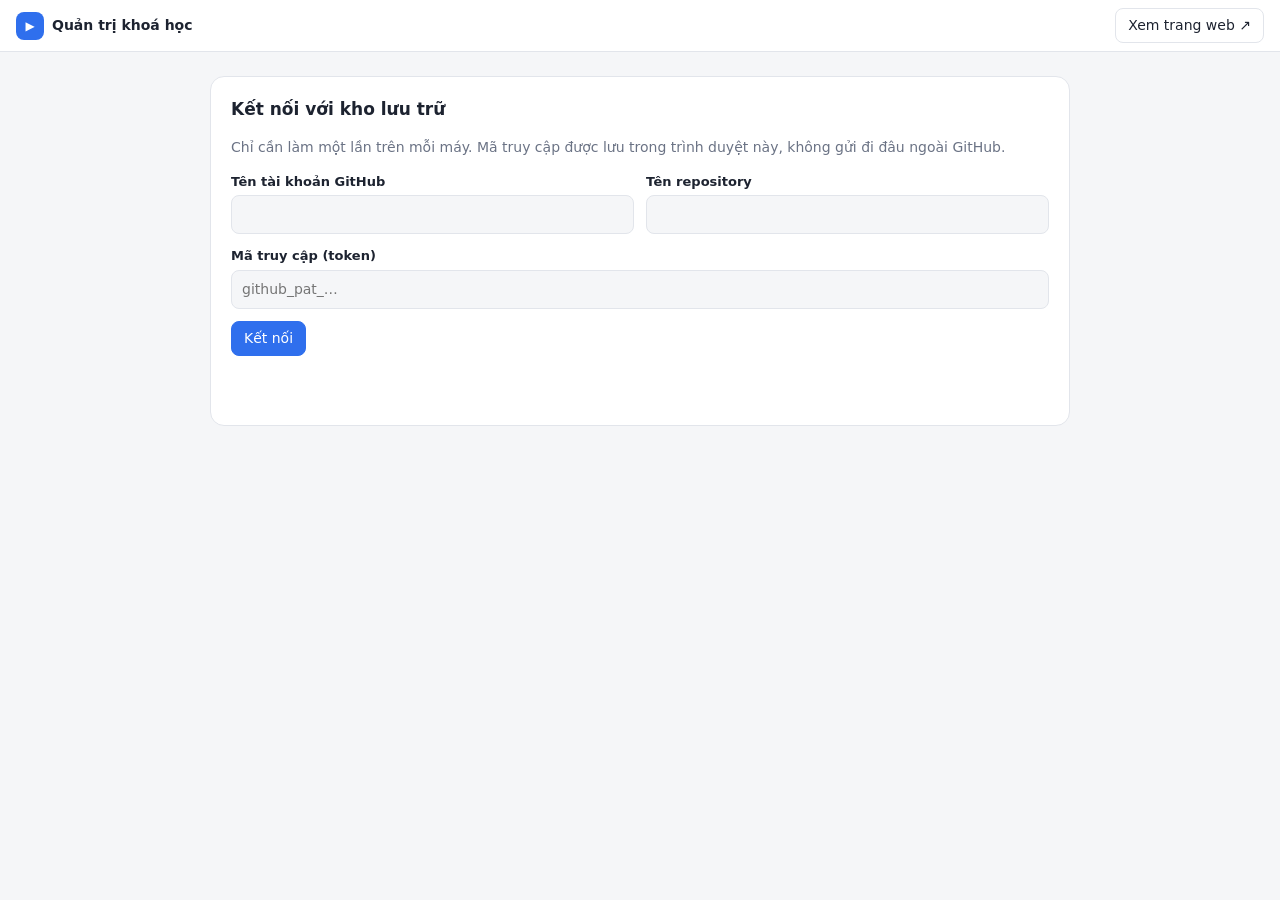
<file: admin.html>
<!doctype html>
<html lang="vi">
<head>
<meta charset="utf-8">
<meta name="viewport" content="width=device-width, initial-scale=1">
<meta name="robots" content="noindex">
<title>Quản trị khoá học</title>
<link rel="stylesheet" href="style.css">
</head>
<body>
<header class="topbar">
  <a class="brand" href="./">
    <span class="logo">▶</span>
    <span>Quản trị khoá học</span>
  </a>
  <div class="pkg-title"></div>
  <div class="actions">
    <a class="btn" href="./" target="_blank">Xem trang web ↗</a>
    <button class="btn" id="btnLogout" hidden>Đăng xuất</button>
  </div>
</header>

<main class="admin">
  <div class="admin-wrap">

    <!-- Kết nối lần đầu -->
    <section class="panel" id="loginPanel" hidden>
      <h2>Kết nối với kho lưu trữ</h2>
      <p class="muted">Chỉ cần làm một lần trên mỗi máy. Mã truy cập được lưu trong trình duyệt này, không gửi đi đâu ngoài GitHub.</p>
      <div class="row">
        <div class="field">
          <label for="inOwner">Tên tài khoản GitHub</label>
          <input id="inOwner" autocomplete="off" spellcheck="false">
        </div>
        <div class="field">
          <label for="inRepo">Tên repository</label>
          <input id="inRepo" autocomplete="off" spellcheck="false">
        </div>
      </div>
      <div class="field">
        <label for="inToken">Mã truy cập (token)</label>
        <input id="inToken" type="password" autocomplete="off" spellcheck="false" placeholder="github_pat_…">
      </div>
      <button class="btn primary" id="btnLogin">Kết nối</button>
      <p class="hint" id="loginStatus"></p>
    </section>

    <!-- Quản lý -->
    <div id="mainPanel" hidden>
      <div class="deploy" id="deploy"><span class="dot"></span><span id="deployText">Đang kiểm tra trạng thái web…</span></div>

      <section class="panel" style="margin-top:20px">
        <h2>Thêm khoá học</h2>
        <section class="drop" id="drop">
          <div class="drop-inner">
            <div class="drop-icon">📦</div>
            <p>Kéo thả file <b>.zip</b> SCORM vào đây (được chọn nhiều file), hoặc</p>
            <label class="btn primary">
              Chọn file…
              <input type="file" id="fileInput" accept=".zip,application/zip" multiple hidden>
            </label>
          </div>
        </section>
        <div id="pendingWrap" hidden style="margin-top:16px">
          <ul class="clist" id="pendingList"></ul>
          <div style="display:flex; gap:8px; margin-top:12px">
            <button class="btn primary" id="btnUpload">Tải lên</button>
            <button class="btn" id="btnCancel">Huỷ</button>
          </div>
        </div>
        <p class="hint" id="uploadStatus"></p>
      </section>

      <section class="panel" style="margin-top:20px">
        <h2>Khoá học hiện có <span class="muted" id="count"></span></h2>
        <ul class="clist" id="courseList"></ul>
      </section>
    </div>
  </div>
</main>

<div class="toast" id="toast" hidden></div>

<script src="vendor/jszip.min.js"></script>
<script src="admin.js"></script>
</body>
</html>
</file>
<file: style.css>
[hidden] { display: none !important; }
:root {
  --bg: #f5f6f8;
  --panel: #ffffff;
  --text: #1d2330;
  --muted: #6b7385;
  --border: #e2e5eb;
  --accent: #2f6fed;
  --accent-soft: #e8f0ff;
  --ok: #1f9d55;
  --warn: #c98a00;
}
@media (prefers-color-scheme: dark) {
  :root {
    --bg: #14171d;
    --panel: #1c2028;
    --text: #e6e9ef;
    --muted: #9099ab;
    --border: #2c323d;
    --accent: #6b9bff;
    --accent-soft: #24304a;
  }
}
* { box-sizing: border-box; }
html, body { height: 100%; margin: 0; }
body {
  font: 14px/1.5 system-ui, -apple-system, "Segoe UI", Roboto, sans-serif;
  background: var(--bg); color: var(--text);
  display: flex; flex-direction: column;
}
.topbar {
  display: flex; align-items: center; gap: 12px;
  padding: 8px 16px; background: var(--panel); border-bottom: 1px solid var(--border);
  min-height: 52px;
}
.brand { display: flex; align-items: center; gap: 8px; font-weight: 600; white-space: nowrap; }
.logo {
  display: inline-grid; place-items: center; width: 28px; height: 28px; border-radius: 8px;
  background: var(--accent); color: #fff; font-size: 12px;
}
.pkg-title { flex: 1; min-width: 0; overflow: hidden; text-overflow: ellipsis; white-space: nowrap; color: var(--muted); }
.actions { display: flex; gap: 6px; align-items: center; }
.btn {
  border: 1px solid var(--border); background: var(--panel); color: var(--text);
  padding: 6px 12px; border-radius: 8px; cursor: pointer; font: inherit;
}
.btn:hover:not(:disabled) { border-color: var(--accent); }
.btn:disabled { opacity: .4; cursor: default; }
.btn.primary { background: var(--accent); color: #fff; border-color: var(--accent); display: inline-block; }
.btn.small { padding: 2px 8px; font-size: 12px; }
.btn.danger:hover { border-color: #d33; color: #d33; }
.badge { font-size: 12px; padding: 2px 8px; border-radius: 99px; background: var(--accent-soft); color: var(--accent); }

.home { flex: 1; overflow: auto; padding: 32px 16px; display: flex; flex-direction: column; align-items: center; gap: 24px; }
.drop {
  width: 100%; max-width: 640px; border: 2px dashed var(--border); border-radius: 16px;
  background: var(--panel); padding: 48px 24px; text-align: center; transition: .15s;
}
.drop.over { border-color: var(--accent); background: var(--accent-soft); }
.drop-icon { font-size: 44px; }
.drop h1 { margin: 8px 0; font-size: 22px; }
.hint { color: var(--muted); min-height: 1.5em; }
.hint.error { color: #d33; }
.recent { width: 100%; max-width: 640px; }
.recent h2 { font-size: 15px; margin: 0 0 8px; }
.recent ul { list-style: none; margin: 0; padding: 0; display: grid; gap: 8px; }
.recent li {
  display: flex; align-items: center; gap: 8px; background: var(--panel);
  border: 1px solid var(--border); border-radius: 10px; padding: 10px 12px;
}
.recent li .name { flex: 1; min-width: 0; overflow: hidden; text-overflow: ellipsis; white-space: nowrap; }
.recent li .meta { color: var(--muted); font-size: 12px; }

.player { flex: 1; display: flex; min-height: 0; }
.toc {
  width: 280px; flex-shrink: 0; overflow: auto; background: var(--panel);
  border-right: 1px solid var(--border); padding: 8px;
}
.toc .org { font-weight: 600; padding: 8px; }
.toc ul { list-style: none; margin: 0; padding-left: 12px; }
.toc > ul { padding-left: 0; }
.toc .item { padding: 6px 8px; border-radius: 6px; display: flex; gap: 6px; align-items: baseline; }
.toc .item.launchable { cursor: pointer; }
.toc .item.launchable:hover { background: var(--accent-soft); }
.toc .item.active { background: var(--accent); color: #fff; }
.toc .item.folder { color: var(--muted); font-weight: 600; }
.toc .st { font-size: 11px; width: 14px; flex-shrink: 0; }
.stage { flex: 1; min-width: 0; display: flex; }
.stage iframe { flex: 1; border: 0; background: #fff; }
.log {
  width: 360px; flex-shrink: 0; background: var(--panel); border-left: 1px solid var(--border);
  display: flex; flex-direction: column; min-height: 0;
}
.log-head { display: flex; justify-content: space-between; align-items: center; padding: 8px 12px; border-bottom: 1px solid var(--border); }
.cmi { padding: 8px 12px; border-bottom: 1px solid var(--border); font-size: 12px; display: grid; grid-template-columns: auto 1fr; gap: 2px 8px; }
.cmi span:nth-child(odd) { color: var(--muted); }
.log pre { flex: 1; margin: 0; padding: 8px 12px; overflow: auto; font-size: 11.5px; white-space: pre-wrap; word-break: break-all; }

@media (max-width: 760px) {
  .player { flex-direction: column; }
  .toc { width: auto; max-height: 30vh; border-right: 0; border-bottom: 1px solid var(--border); }
  .log { width: auto; max-height: 40vh; border-left: 0; border-top: 1px solid var(--border); }
  .brand span:last-child { display: none; }
}

/* ---- Danh mục khoá học ---- */
a.brand { color: inherit; text-decoration: none; }
.catalog { width: 100%; max-width: 1040px; }
.catalog h1 { font-size: 22px; margin: 0 0 4px; }
.grid { display: grid; grid-template-columns: repeat(auto-fill, minmax(240px, 1fr)); gap: 16px; margin-top: 12px; }
.card {
  display: flex; flex-direction: column; gap: 10px; text-align: left;
  background: var(--panel); border: 1px solid var(--border); border-radius: 14px;
  padding: 0; overflow: hidden; cursor: pointer; font: inherit; color: inherit; transition: .15s;
}
.card:hover { border-color: var(--accent); transform: translateY(-2px); box-shadow: 0 6px 18px rgba(0,0,0,.08); }
.card .cover {
  height: 96px; display: grid; place-items: center; font-size: 34px; color: #fff;
  background: linear-gradient(135deg, var(--c1), var(--c2));
}
.card .body { padding: 0 14px 14px; display: flex; flex-direction: column; gap: 6px; flex: 1; }
.card .title { font-weight: 600; font-size: 15px; }
.card .meta { color: var(--muted); font-size: 12px; margin-top: auto; display: flex; gap: 8px; align-items: center; }
.card .prog { font-size: 12px; font-weight: 600; }
.card .prog.done { color: var(--ok); }
.card .prog.doing { color: var(--warn); }
.local { width: 100%; max-width: 640px; color: var(--muted); }
.local summary { cursor: pointer; padding: 8px 0; }
.local[open] { color: var(--text); }
.local .drop { padding: 28px 24px; margin-top: 8px; }
.local .recent { margin-top: 16px; }
.toast {
  position: fixed; left: 50%; bottom: 24px; transform: translateX(-50%);
  background: var(--text); color: var(--bg); padding: 10px 16px; border-radius: 10px; font-size: 13px; z-index: 10;
}
.btn { white-space: nowrap; }
@media (max-width: 760px) {
  .topbar { gap: 8px; padding: 8px 12px; }
  .pkg-title, #versionBadge, #btnLog { display: none !important; }
  .actions { margin-left: auto; }
}

/* ---- Trang quản trị ---- */
.admin { flex: 1; overflow: auto; padding: 24px 16px 48px; }
.admin-wrap { max-width: 860px; margin: 0 auto; display: flex; flex-direction: column; gap: 20px; }
.panel { background: var(--panel); border: 1px solid var(--border); border-radius: 14px; padding: 20px; }
.panel h2 { font-size: 17px; margin: 0 0 12px; }
.field { display: flex; flex-direction: column; gap: 4px; margin-bottom: 12px; }
.field label { font-weight: 600; font-size: 13px; }
.field input {
  font: inherit; padding: 8px 10px; border-radius: 8px; border: 1px solid var(--border);
  background: var(--bg); color: var(--text); width: 100%;
}
.row { display: flex; gap: 12px; flex-wrap: wrap; }
.row > .field { flex: 1; min-width: 180px; }
.deploy { display: flex; align-items: center; gap: 10px; padding: 12px 16px; border-radius: 12px; border: 1px solid var(--border); background: var(--panel); }
.deploy .dot { width: 10px; height: 10px; border-radius: 50%; background: var(--muted); flex-shrink: 0; }
.deploy.running .dot { background: var(--warn); animation: pulse 1s infinite alternate; }
.deploy.ok .dot { background: var(--ok); }
.deploy.fail .dot { background: #d33; }
@keyframes pulse { to { opacity: .3; } }
.clist { list-style: none; margin: 0; padding: 0; display: flex; flex-direction: column; gap: 8px; }
.clist li {
  display: flex; align-items: center; gap: 10px; flex-wrap: wrap;
  border: 1px solid var(--border); border-radius: 10px; padding: 10px 12px;
}
.clist .info { flex: 1; min-width: 200px; }
.clist .t { font-weight: 600; }
.clist .s { color: var(--muted); font-size: 12px; word-break: break-all; }
.clist input { font: inherit; padding: 6px 8px; border-radius: 6px; border: 1px solid var(--border); background: var(--bg); color: var(--text); width: 100%; margin-top: 4px; }
.clist .err { color: #d33; font-size: 12px; }
.admin .drop { padding: 24px; max-width: none; }
.muted { color: var(--muted); }
a.btn { text-decoration: none; display: inline-block; }
</file>
